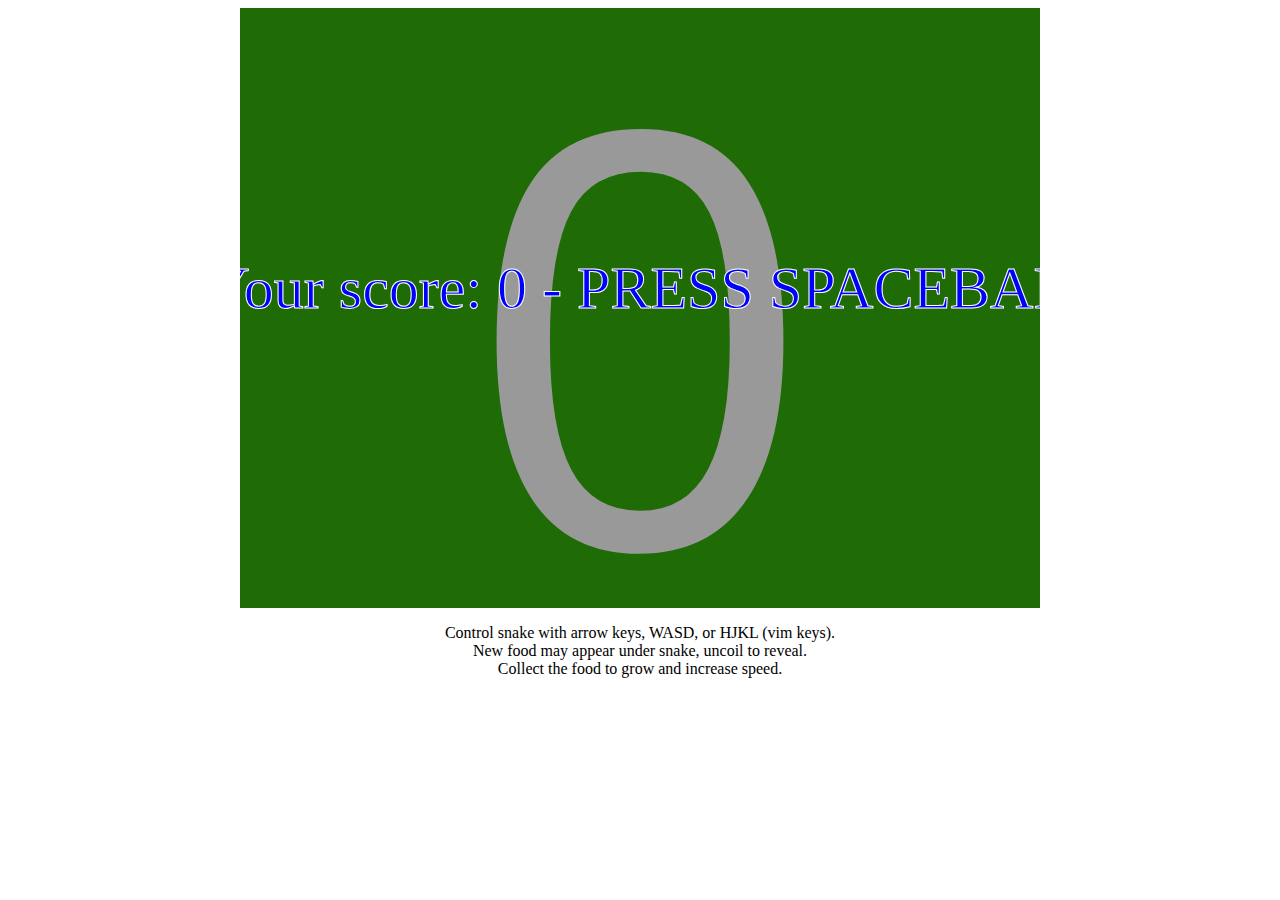
<file: index2.html>
<!DOCTYPE html>
<html>
<head>
<meta charset="utf-8" />
<title>Group 3 Snake</title>
<link rel="stylesheet" href="page.css" type="text/css">
</head>
<body>
<div>
  <canvas id="the-game" width="800" height="600">
</div>

<p>
Control snake with arrow keys, WASD, or HJKL (vim keys).<br>
New food may appear under snake, uncoil to reveal.<br>
Collect the food to grow and increase speed.
</p>
<script type="text/javascript" src="game.js"></script>

</body>
</html>
</file>
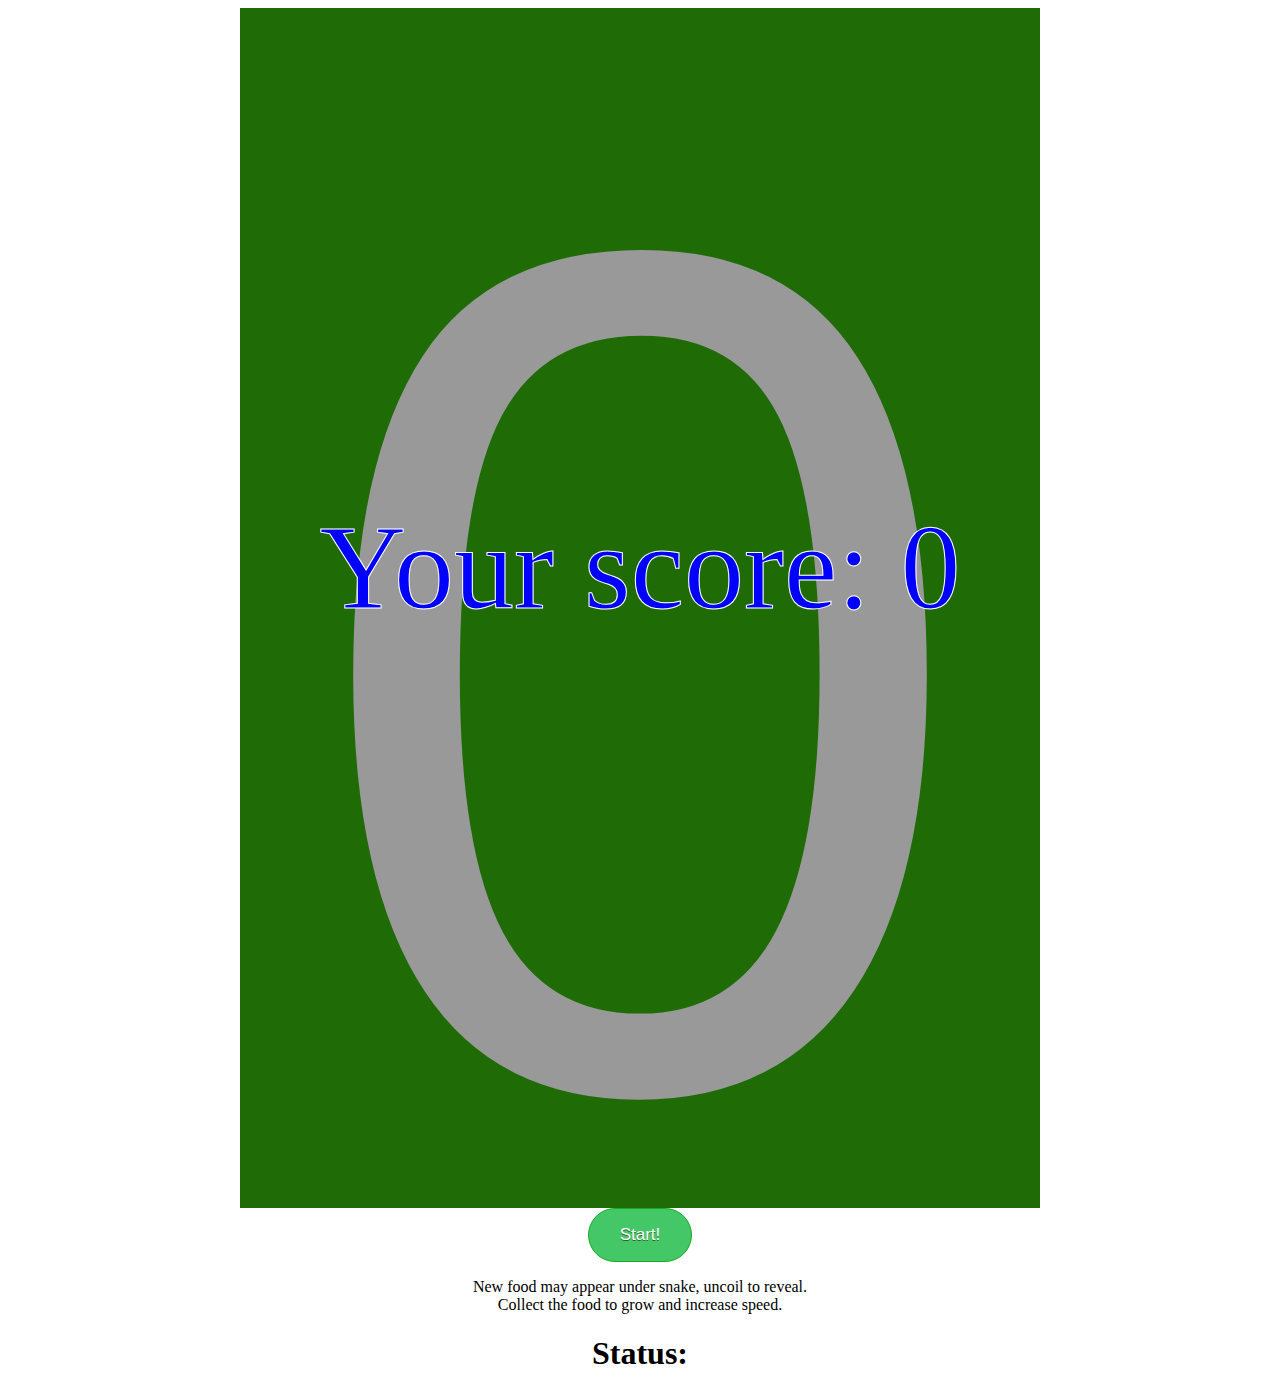
<file: mobile.html>
<!DOCTYPE html>
<html>
	<head>
		<title>Group 3 Snake</title>
		<link rel="stylesheet" href="page.css" type="text/css">
	</head>
	<style>
	.myButton {
		background-color:#44c767;
		-moz-border-radius:28px;
		-webkit-border-radius:28px;
		border-radius:28px;
		border:1px solid #18ab29;
		display:inline-block;
		cursor:pointer;
		color:#ffffff;
		font-family:arial;
		font-size:17px;
		padding:16px 31px;
		text-decoration:none;
		text-shadow:0px 1px 0px #2f6627;
	}
	.myButton:hover {
		background-color:#5cbf2a;
	}
	.myButton:active {
		position:relative;
		top:1px;
	}
	</style>
	<script>
		function isContained(m, e){
			var e=e||window.event
			var c=/(click)|(mousedown)|(mouseup)/i.test(e.type)? e.target : ( e.relatedTarget || ((e.type=="mouseover")? e.fromElement : e.toElement) )
			while (c && c!=m)try {c=c.parentNode} catch(e){c=m}
			if (c==m)
				return true
			else
				return false
		}
	</script>
<body>
<div>
  <canvas id="the-game" width="800" height="1200">
</div>
<center>  <button class='myButton' onclick='game.start()'>Start!</button></center>

<p>
<!-- Control snake with arrow keys, WASD, or HJKL (vim keys).<br> -->
New food may appear under snake, uncoil to reveal.<br>
Collect the food to grow and increase speed.
</p>
<p><center><h1 id='status'>Status: </h1></center></p>
<script type="text/javascript" src="touchgame.js"></script>


</body>
</html>
</file>
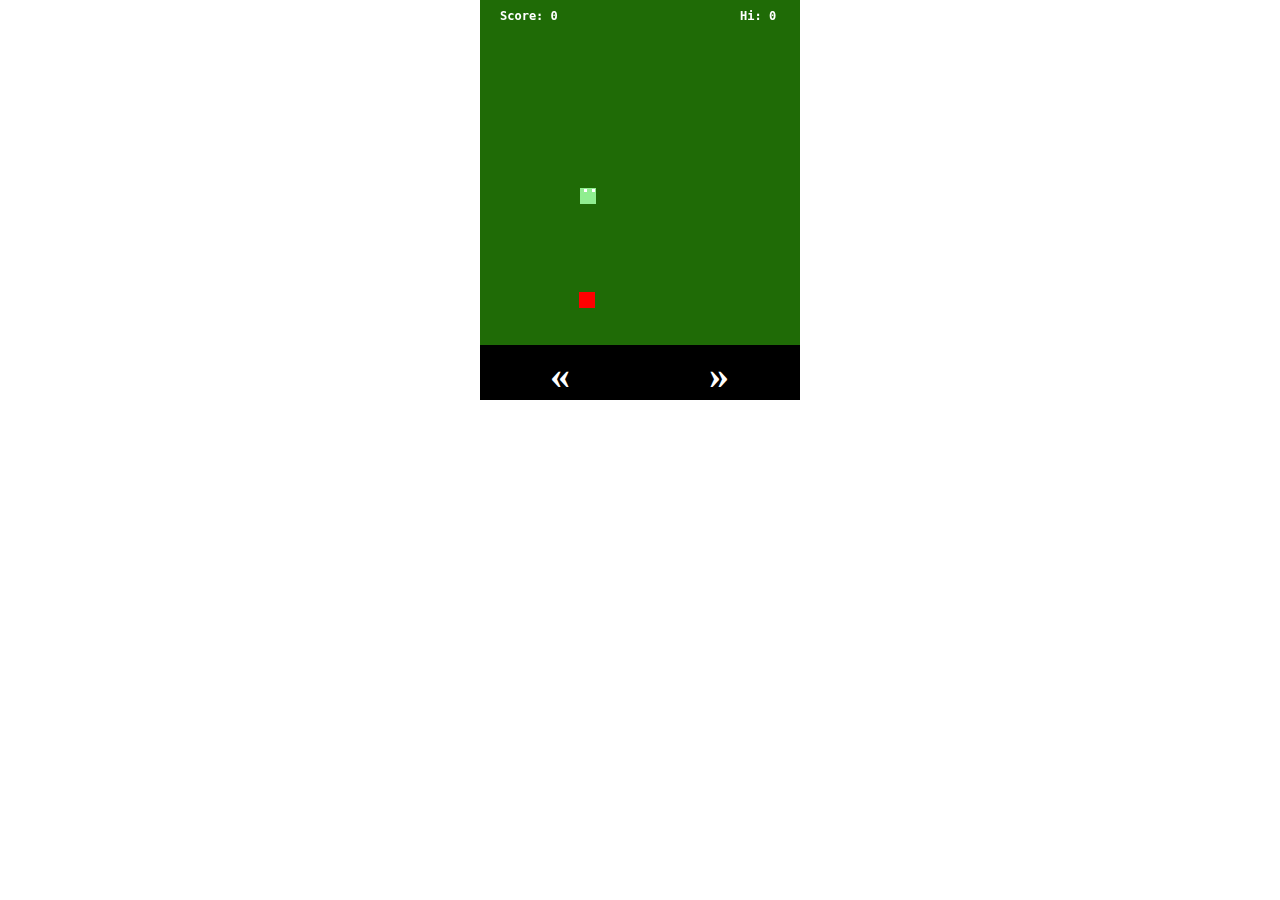
<file: mobile2.html>
<!DOCTYPE HTML>
<html lang="en" manifest="cache.manifest">
<head>
  <meta charset="UTF-8">

  <meta name="viewport" content="width=320, height=480, user-scalable=no, initial-scale=1.0; maximum-scale=1.0; user-scalable=0;" />
	<meta name="apple-mobile-web-app-capable" content="yes" />
	<meta name="apple-mobile-web-app-status-bar-style" content="black-translucent" />
  <title>Group 3 Snake</title>

<style type="text/css">

body { background: #fff; margin: 0; padding: 0; }
#snakeGame { display: block; width: 320px; height: 400px; margin: 0 auto; background: #000; position: relative; }
#snakeGame canvas { display: block; background: #1F6B06; }
#snakeGame canvas { background: #1F6B06; }
#snakeGame .controls { position: absolute; bottom: 5px; left: 0; }
#snakeGame .controls b { display: inline-block; background: #000; color: #fff; width: 150px; margin: 0 0 0 5px; height: 40px; line-height: 100%; font-size: 40px; text-align: center; text-decoration: none; border-radius: 5px; }
#snakeGame .controls b:active { background: #13680D; }

-webkit-user-select: none;
-khtml-user-select: none;
-moz-user-select: none;
-o-user-select: none;
user-select: none;

</style>
<link href='http://fonts.googleapis.com/css?family=Aldrich' rel='stylesheet' type='text/css'>
</head>

<body>
<div id="snakeGame">
  <canvas id="snakeCanvas"></canvas>
  <div class="controls">
    <b id="leftButton">&laquo;</b>
    <b id="rightButton">&raquo;</b>
  </div>
</div>


<script type="text/javascript" src="touchgame2.js"> </script>


</body>
</html>
</file>
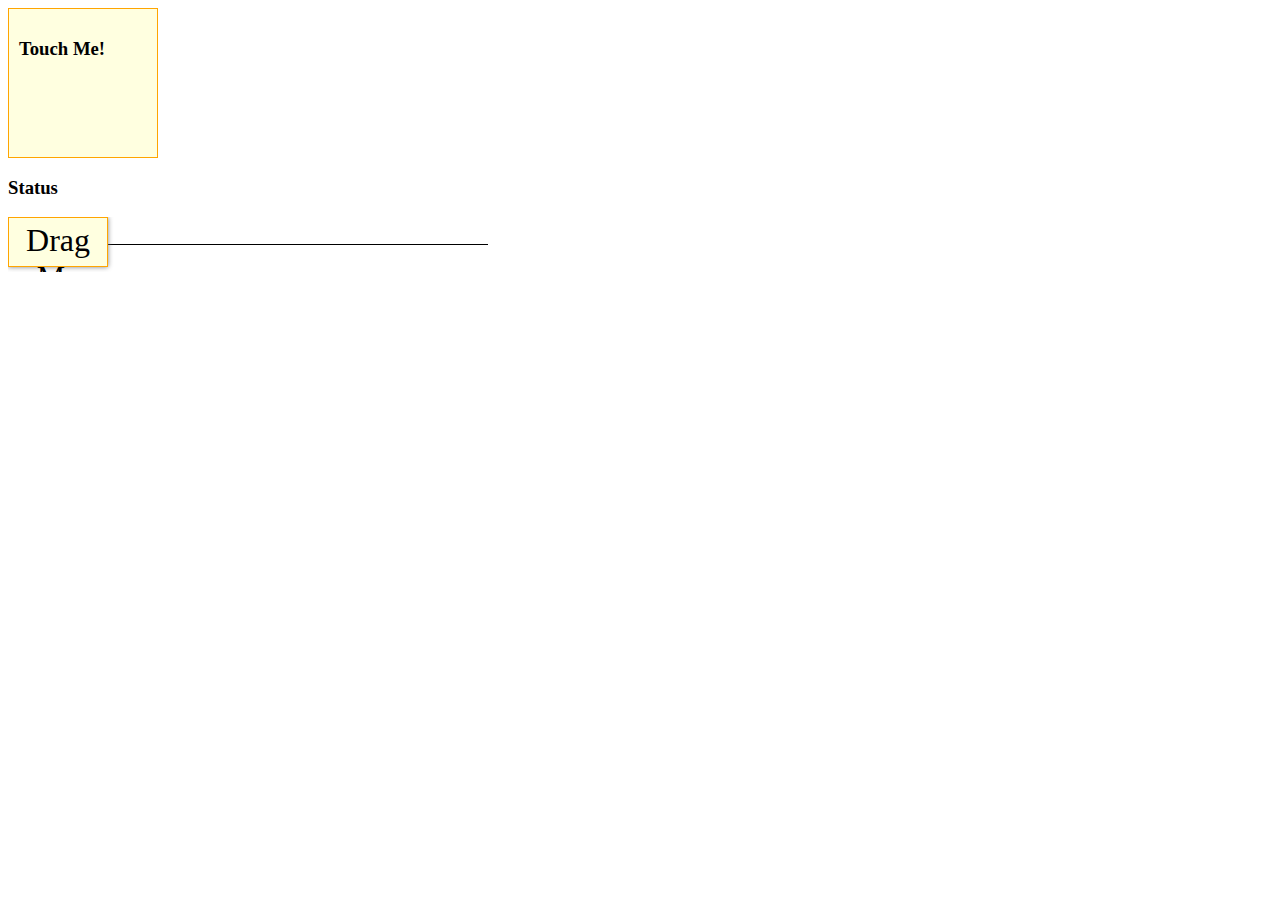
<file: mobile/mobile1.html>
<!DOCTYPE html>
<html>
<head>
	<title>Mobile Test</title>
<!-- 	<link rel="stylesheet" type="text/css" href="../jkincludes/articles.css" /> -->
	<style>
		.box{
			width: 150px;
			height: 150px;
			padding: 10px;
			border: 1px solid orange;
			-webkit-box-sizing: border-box;
			-moz-box-sizing: border-box;
			box-sizing: border-box;
			background: lightyellow;
		}
		#box2{
			width: 100px;
			height: 50px;
			font-size: 2em;
			border: 1px solid orange;
			-webkit-box-sizing: border-box;
			-moz-box-sizing: border-box;
			box-sizing: border-box;
			background: lightyellow;
			position: absolute;
			padding-top: 4px;
			-moz-box-shadow: 0 0 5px gray;
			box-shadow: 0 0 5px gray;
			text-align: center;
		}

		.track{
			width:480px;
			height: 55px;
			position: relative;
			overflow: hidden;
		}
		
		.track:after{
			content: '';
			display: block;
			width: 100%;
			height: 1px;
			background: black;
			position: absolute;
			top: 49%;
			z-index: -1;
		}
	</style>
	<!--<script type="text/javascript" src="touch.js"></script> -->
	<script>
		function isContained(m, e){
			var e=e||window.event
			var c=/(click)|(mousedown)|(mouseup)/i.test(e.type)? e.target : ( e.relatedTarget || ((e.type=="mouseover")? e.fromElement : e.toElement) )
			while (c && c!=m)try {c=c.parentNode} catch(e){c=m}
			if (c==m)
				return true
			else
				return false
		}
		
		window.addEventListener('load', function(){

			var box1 = document.getElementById('box1')
			var statusdiv = document.getElementById('statusdiv')
			var startx = 0
			var dist = 0
			var detecttouch = !!('ontouchstart' in window) || !!('ontouchstart' in document.documentElement) || !!window.ontouchstart || !!window.Touch || !!window.onmsgesturechange || (window.DocumentTouch && window.document instanceof window.DocumentTouch)
			var ismousedown = false
	
			box1.addEventListener('touchstart', function(e){
				var touchobj = e.changedTouches[0] // reference first touch point (ie: first finger)
				startx = parseInt(touchobj.clientX)
				statusdiv.innerHTML = 'Status: touchstart<br /> ClientX: ' + startx + 'px'
				e.preventDefault()
			}, false)
	
			box1.addEventListener('touchmove', function(e){
				var touchobj = e.changedTouches[0] // reference first touch point (ie: first finger)
				var dist = parseInt(touchobj.clientX) - startx
				statusdiv.innerHTML = 'Status: touchmove<br /> Horizontal distance traveled: ' + dist + 'px'
				e.preventDefault()
			}, false)
	
			box1.addEventListener('touchend', function(e){
				var touchobj = e.changedTouches[0] // reference first touch point (ie: first finger)
				statusdiv.innerHTML = 'Status: touchend<br /> Resting x coordinate: ' + touchobj.clientX + 'px'
				e.preventDefault()
			}, false)
	
			if (!detecttouch){

				document.body.addEventListener('mousedown', function(e){
					if ( isContained(box1, e) ){
						var touchobj = e
						ismousedown = true
						startx = parseInt(touchobj.clientX)
						statusdiv.innerHTML = 'Status: touchstart<br /> ClientX: ' + startx + 'px'
						e.preventDefault()
					}
				}, false)
		
				document.body.addEventListener('mousemove', function(e){
					if (ismousedown){
						var touchobj = e
						var dist = parseInt(touchobj.clientX) - startx
						statusdiv.innerHTML = 'Status: touchmove<br /> Horizontal distance traveled: ' + dist + 'px'
						e.preventDefault()
					}
				}, false)
		
				document.body.addEventListener('mouseup', function(e){
					var touchobj = e
					ismousedown = false
					statusdiv.innerHTML = 'Status: touchend<br /> Resting x coordinate: ' + touchobj.clientX + 'px'
					e.preventDefault()
				}, false)

		
			}

		}, false)
		
		// Demo 2:

		window.addEventListener('load', function(){

			var box2 = document.getElementById('box2'),
					detecttouch = !!('ontouchstart' in window) || !!('ontouchstart' in document.documentElement) || !!window.ontouchstart || !!window.Touch || !!window.onmsgesturechange || (window.DocumentTouch && window.document instanceof window.DocumentTouch),
					boxleft, // left position of moving box
					startx, // starting x coordinate of touch point
					dist = 0, // distance traveled by touch point
					touchobj = null, // Touch object holder
					ismousedown = false
	
			box2.addEventListener('touchstart', function(e){
				touchobj = e.changedTouches[0] // reference first touch point
				boxleft = parseInt(box2.style.left) // get left position of box
				startx = parseInt(touchobj.clientX) // get x coord of touch point
				e.preventDefault() // prevent default click behavior
			}, false)
	
			box2.addEventListener('touchmove', function(e){
				touchobj = e.changedTouches[0] // reference first touch point for this event
				var dist = parseInt(touchobj.clientX) - startx // calculate dist traveled by touch point
				// move box according to starting pos plus dist, with lower limit 0 and upper limit 380 so it doesn't move outside track
				box2.style.left = ( (boxleft + dist > 380)? 380 : (boxleft + dist < 0)? 0 : boxleft + dist ) + 'px'
				e.preventDefault()
			}, false)
	
			if (!detecttouch){
				document.body.addEventListener('mousedown', function(e){
					if ( isContained(box2, e) ){
						touchobj = e // reference first touch point
						boxleft = parseInt(box2.style.left) // get left position of box
						startx = parseInt(touchobj.clientX) // get x coord of touch point
						ismousedown = true
						e.preventDefault() // prevent default click behavior
					}
				}, false)
		
				document.body.addEventListener('mousemove', function(e){
					if (ismousedown){
						touchobj = e // reference first touch point for this event
						var dist = parseInt(touchobj.clientX) - startx // calculate dist traveled by touch point
						// move box according to starting pos plus dist, with lower limit 0 and upper limit 380 so it doesn't move outside track
						box2.style.left = ( (boxleft + dist > 380)? 380 : (boxleft + dist < 0)? 0 : boxleft + dist ) + 'px'
						e.preventDefault()
					}
				}, false)
		
				document.body.addEventListener('mouseup', function(e){
					if (ismousedown){
						touchobj = e // reference first touch point
						boxleft = parseInt(box2.style.left) // get left position of box
						startx = parseInt(touchobj.clientX) // get x coord of touch point
						ismousedown = false
						e.preventDefault() // prevent default click behavior
					}
				}, false)
			}

		}, false)


	</script>
</head>
<body>

<div class="box" id="box1">
<h3> Touch Me! </h3>
</div>
 
<h3 id="statusdiv">Status</h3>

<div id="track" class="track">
<div id="box2" style="left:0; top:0">Drag Me</div>
</div>


</body>
</html>
</file>
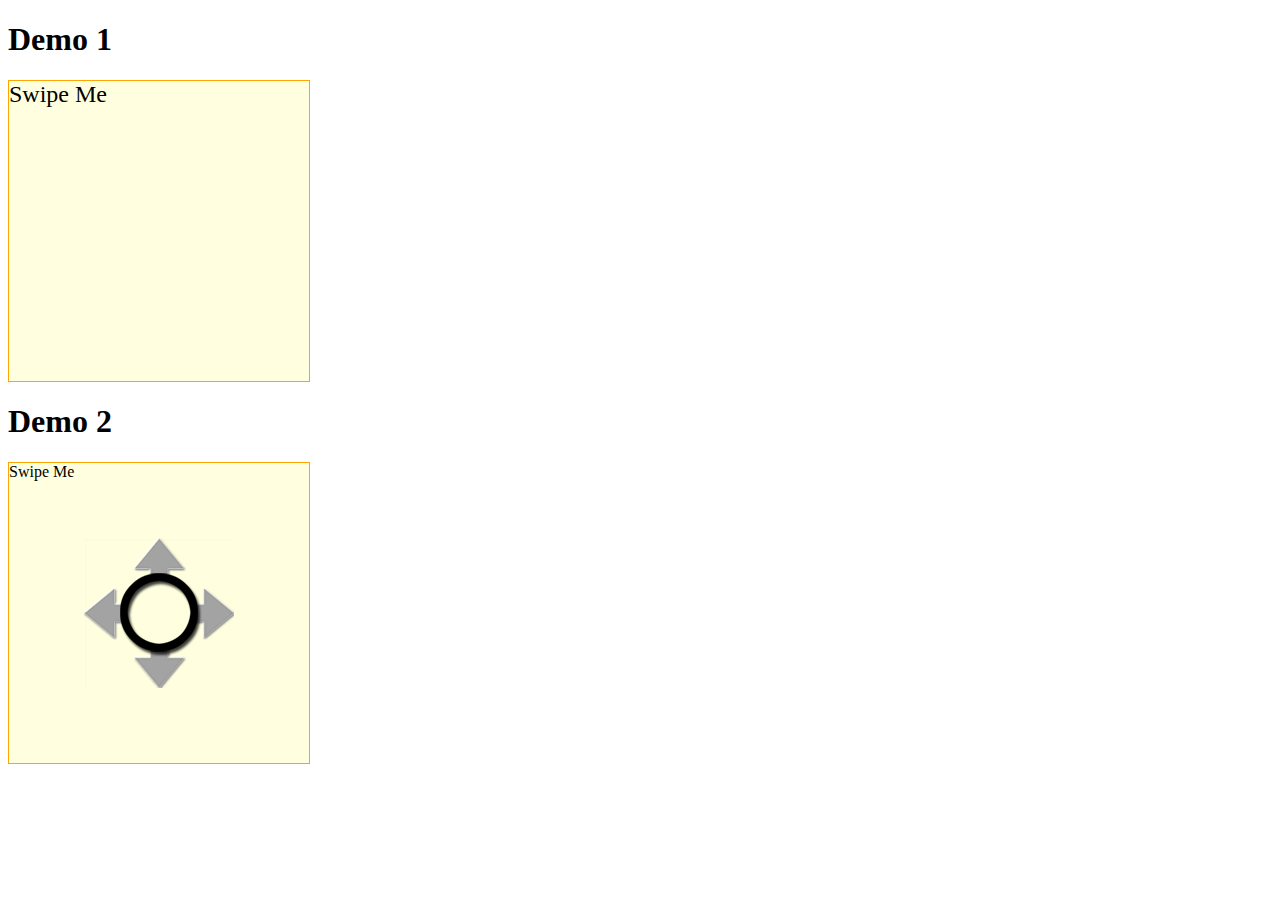
<file: mobile/mobile2.html>
<!DOCTYPE html>
<html>
<head>
	<title>Mobile Test</title>
<!-- 	<link rel="stylesheet" type="text/css" href="../jkincludes/articles.css" /> -->
	<style>
		#touchsurface{
		width: 300px;
		height: 300px;
		font-size: 24px;
		background: lightyellow;
		border: 1px solid orange;
		}

		#touchsurface2{
		width: 300px;
		height: 300px;
		border: 1px solid orange;
		background: lightyellow url(arrows.png) center center no-repeat;
		}

		#touchsurface2 #inner{
		width: 100%;
		height: 100%;
		}
	</style>
	<!--<script type="text/javascript" src="touch.js"></script> -->
	<script>
		function isContained(m, e){
			var e=e||window.event
			var c=/(click)|(mousedown)|(mouseup)/i.test(e.type)? e.target : ( e.relatedTarget || ((e.type=="mouseover")? e.fromElement : e.toElement) )
			while (c && c!=m)try {c=c.parentNode} catch(e){c=m}
			if (c==m)
				return true
			else
				return false
		}

		// Demo 1:

		window.addEventListener('load', function(){

			var touchsurface = document.getElementById('touchsurface'),
					detecttouch = !!('ontouchstart' in window) || !!('ontouchstart' in document.documentElement) || !!window.ontouchstart || !!window.Touch || !!window.onmsgesturechange || (window.DocumentTouch && window.document instanceof window.DocumentTouch),
					startX,
					startY,
					dist,
					threshold = 150,
					allowedTime = 200,
					elapsedTime,
					startTime,
					ismousedown = false

			function handleswipe(isrightswipe){
				if (isrightswipe)
					touchsurface.innerHTML = 'Congrats, you\'ve made a <span style="color:red">right swipe!</span>'
				else{
					touchsurface.innerHTML = 'Condition for right swipe not met yet'
				}
			}

			touchsurface.addEventListener('touchstart', function(e){
				touchsurface.innerHTML = ''
				var touchobj = e.changedTouches[0]
				dist = 0
				startX = touchobj.pageX
				startY = touchobj.pageY
				startTime = new Date().getTime() // record time when finger first makes contact with surface
				e.preventDefault()

			}, false)

			touchsurface.addEventListener('touchmove', function(e){
				e.preventDefault() // prevent scrolling when inside DIV
			}, false)

			touchsurface.addEventListener('touchend', function(e){
				var touchobj = e.changedTouches[0]
				dist = touchobj.pageX - startX // get total dist traveled by finger while in contact with surface
				elapsedTime = new Date().getTime() - startTime // get time elapsed
				// check that elapsed time is within specified, horizontal dist traveled >= threshold, and vertical dist traveled <= 100
				var swiperightBol = (elapsedTime <= allowedTime && dist >= threshold && Math.abs(touchobj.pageY - startY) <= 100)
				handleswipe(swiperightBol)
				e.preventDefault()
			}, false)

			if (!detecttouch){
				document.body.addEventListener('mousedown', function(e){
					if ( isContained(touchsurface, e) ){
						touchsurface.innerHTML = ''
						var touchobj = e
						dist = 0
						startX = touchobj.pageX
						startY = touchobj.pageY
						startTime = new Date().getTime() // record time when finger first makes contact with surface
						ismousedown = true
						e.preventDefault()
					}
				}, false)

				document.body.addEventListener('mousemove', function(e){
					e.preventDefault() // prevent scrolling when inside DIV
				}, false)

				document.body.addEventListener('mouseup', function(e){
					if (ismousedown){
						var touchobj = e
						dist = touchobj.pageX - startX // get total dist traveled by finger while in contact with surface
						elapsedTime = new Date().getTime() - startTime // get time elapsed
						// check that elapsed time is within specified, horizontal dist traveled >= threshold, and vertical dist traveled <= 100
						var swiperightBol = (elapsedTime <= allowedTime && dist >= threshold && Math.abs(touchobj.pageY - startY) <= 100)
						handleswipe(swiperightBol)
						ismousedown = false
						e.preventDefault()
					}
				}, false)
			}
		}, false)

		// Demo 2:

		function swipedetect(el, callback){

			var touchsurface = el,
					swipedir,
					startX,
					startY,
					distX,
					distY,
					threshold = 150,
					restraint = 100,
					allowedTime = 300,
					elapsedTime,
					startTime,
					ismousedown = false,
					detecttouch = !!('ontouchstart' in window) || !!('ontouchstart' in document.documentElement) || !!window.ontouchstart || !!window.Touch || !!window.onmsgesturechange || (window.DocumentTouch && window.document instanceof window.DocumentTouch),
					handleswipe = callback || function(swipedir){}

			touchsurface.addEventListener('touchstart', function(e){
				var touchobj = e.changedTouches[0]
				swipedir = 'none'
				dist = 0
				startX = touchobj.pageX
				startY = touchobj.pageY
				startTime = new Date().getTime() // record time when finger first makes contact with surface
				e.preventDefault()

			}, false)

			touchsurface.addEventListener('touchmove', function(e){
				e.preventDefault() // prevent scrolling when inside DIV
			}, false)

			touchsurface.addEventListener('touchend', function(e){
				var touchobj = e.changedTouches[0]
				distX = touchobj.pageX - startX // get horizontal dist traveled by finger while in contact with surface
				distY = touchobj.pageY - startY // get vertical dist traveled by finger while in contact with surface
				elapsedTime = new Date().getTime() - startTime // get time elapsed
				if (elapsedTime <= allowedTime){ // first condition for awipe met
					if (Math.abs(distX) >= threshold && Math.abs(distY) <= restraint){ // 2nd condition for horizontal swipe met
						swipedir = (distX < 0)? 'left' : 'right'
					}
					else if (Math.abs(distY) >= threshold  && Math.abs(distX) <= restraint){ // 2nd condition for vertical swipe met
						swipedir = (distY < 0)? 'up' : 'down'
					}
				}
				// check that elapsed time is within specified, horizontal dist traveled >= threshold, and vertical dist traveled <= 100
				handleswipe(swipedir)
				e.preventDefault()
			}, false)

			if (!detecttouch){
				document.body.addEventListener('mousedown', function(e){
					if ( isContained(touchsurface, e) ){
						var touchobj = e
						swipedir = 'none'
						dist = 0
						startX = touchobj.pageX
						startY = touchobj.pageY
						startTime = new Date().getTime() // record time when finger first makes contact with surface
						ismousedown = true
						e.preventDefault()
					}
				}, false)

				document.body.addEventListener('mousemove', function(e){
					e.preventDefault() // prevent scrolling when inside DIV
				}, false)

				document.body.addEventListener('mouseup', function(e){
					if (ismousedown){
						var touchobj = e
						distX = touchobj.pageX - startX // get horizontal dist traveled by finger while in contact with surface
						distY = touchobj.pageY - startY // get vertical dist traveled by finger while in contact with surface
						elapsedTime = new Date().getTime() - startTime // get time elapsed
						if (elapsedTime <= allowedTime){ // first condition for awipe met
							if (Math.abs(distX) >= threshold && Math.abs(distY) <= restraint){ // 2nd condition for horizontal swipe met
								swipedir = (distX < 0)? 'left' : 'right'
							}
							else if (Math.abs(distY) >= threshold  && Math.abs(distX) <= restraint){ // 2nd condition for vertical swipe met
								swipedir = (distY < 0)? 'up' : 'down'
							}
						}
						// check that elapsed time is within specified, horizontal dist traveled >= threshold, and vertical dist traveled <= 100
						handleswipe(swipedir)
						ismousedown = false
						e.preventDefault()
					}
				}, false)
			}
		}

		window.addEventListener('load', function(){
			var el = document.getElementById('touchsurface2')
			var inner = document.getElementById('inner')
			var hidetimer = null
			swipedetect(el, function(swipedir){
				if (swipedir != 'none'){
					clearTimeout(hidetimer)
					var bgimage = swipedir + 'arrow.png'
					inner.style.background = 'transparent url(' + bgimage + ') center center no-repeat'
					hidetimer = setTimeout(function(){
						inner.style.background = ''
					}, 1000)
				}

			})
		}, false)


	</script>
</head>
<body>

<h1>Demo 1</h1>
<div id="touchsurface">Swipe Me</div>

<h1> Demo 2 </h2>
<div id="touchsurface2">
 <div id="inner">
  Swipe Me
 </div>
</div>



</body>
</html>
</file>
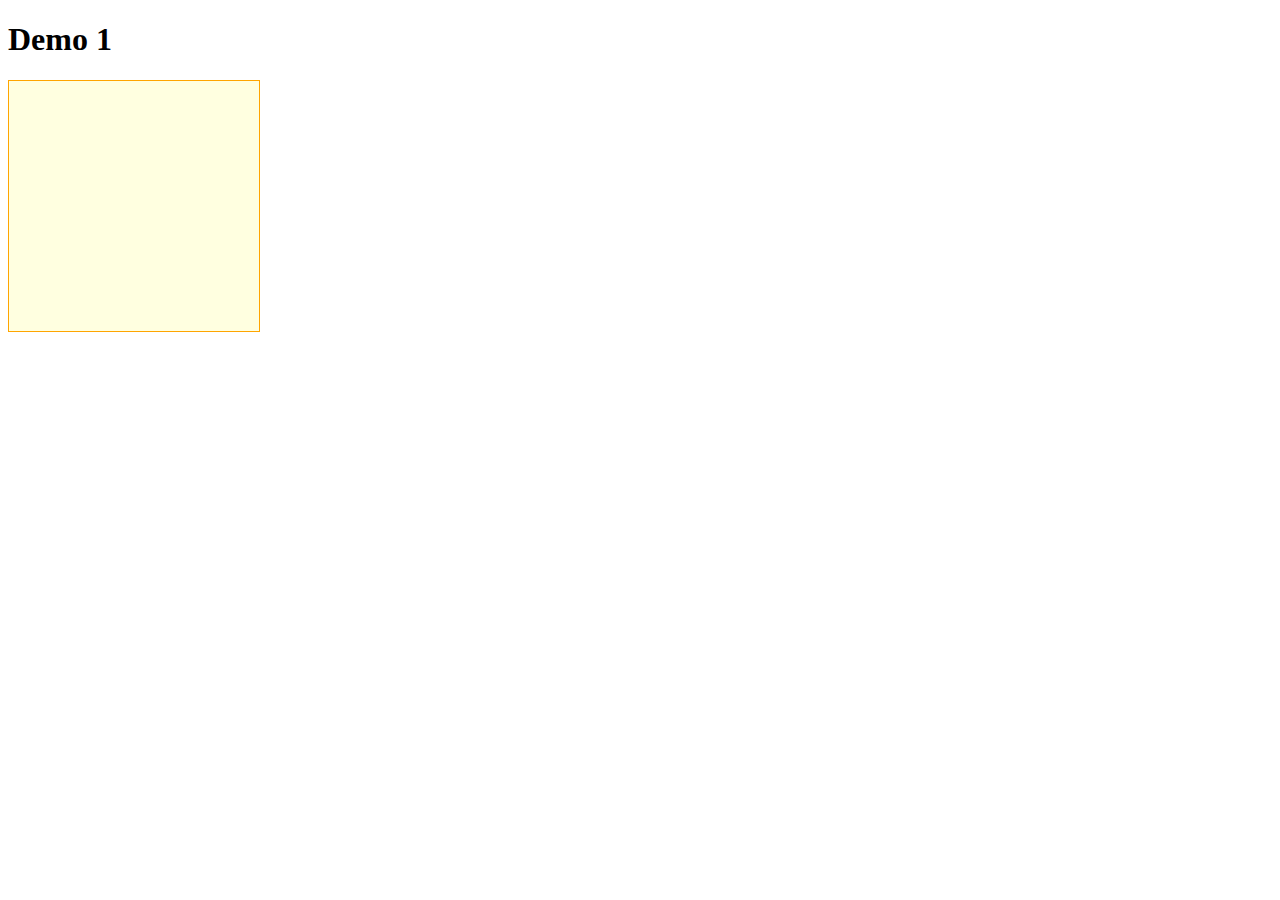
<file: mobile/mobile3.html>
<!DOCTYPE html>
<html>
<head>
	<title>Mobile Test</title>
<!-- 	<link rel="stylesheet" type="text/css" href="../jkincludes/articles.css" /> -->
	<style>
		#touchsurface2{
		width: 250px;
		height: 250px;
		border: 1px solid orange;
		background: lightyellow;
		}


		.touchgallery{
		position: relative;
		overflow: hidden;
		width: 350px; /* default gallery width */
		height: 270px; /* default gallery height */
		background: #eee;
		}

		.touchgallery ul{
		list-style: none;
		margin: 0;
		padding: 0;
		left: 0;
		position: absolute;
		-moz-transition: all 100ms ease-in-out; /* image transition. Change 100ms to desired transition duration */
		-webkit-transition: all 100ms ease-in-out;
		transition: all 100ms ease-in-out;
		}

		.touchgallery ul li{
		float: left;
		display: block;
		width: 350px;
		text-align: center;
		}

		.touchgallery ul li img{ /* CSS for images within gallery */
		max-width: 100%; /* make each image responsive, so its native width can occupy up to 100% of gallery's width, but not beyond */
		height: auto;
		}
	</style>
	<!--<script type="text/javascript" src="touch.js"></script> -->
	<script>
		function isContained(m, e){
			var e=e||window.event
			var c=/(click)|(mousedown)|(mouseup)/i.test(e.type)? e.target : ( e.relatedTarget || ((e.type=="mouseover")? e.fromElement : e.toElement) )
			while (c && c!=m)try {c=c.parentNode} catch(e){c=m}
			if (c==m)
				return true
			else
				return false
		}
		
		function ontouch(el, callback){
			var touchsurface = el,
					dir,
					swipeType,
					startX,
					startY,
					distX,
					distY,
					threshold = 150,
					restraint = 100,
					allowedTime = 500,
					elapsedTime,
					startTime,
					mouseisdown = false,
					detecttouch = !!('ontouchstart' in window) || !!('ontouchstart' in document.documentElement) || !!window.ontouchstart || !!window.Touch || !!window.onmsgesturechange || (window.DocumentTouch && window.document instanceof window.DocumentTouch),
					handletouch = callback || function(evt, dir, phase, swipetype, distance){}

			touchsurface.addEventListener('touchstart', function(e){
				var touchobj = e.changedTouches[0]
				dir = 'none'
				swipeType = 'none'
				dist = 0
				startX = touchobj.pageX
				startY = touchobj.pageY
				startTime = new Date().getTime() // record time when finger first makes contact with surface
				handletouch(e, 'none', 'start', swipeType, 0) // fire callback function with params dir="none", phase="start", swipetype="none" etc
				e.preventDefault()
	
			}, false)

			touchsurface.addEventListener('touchmove', function(e){
				var touchobj = e.changedTouches[0]
				distX = touchobj.pageX - startX // get horizontal dist traveled by finger while in contact with surface
				distY = touchobj.pageY - startY // get vertical dist traveled by finger while in contact with surface
				if (Math.abs(distX) > Math.abs(distY)){ // if distance traveled horizontally is greater than vertically, consider this a horizontal movement
					dir = (distX < 0)? 'left' : 'right'
					handletouch(e, dir, 'move', swipeType, distX) // fire callback function with params dir="left|right", phase="move", swipetype="none" etc
				}
				else{ // else consider this a vertical movement
					dir = (distY < 0)? 'up' : 'down'
					handletouch(e, dir, 'move', swipeType, distY) // fire callback function with params dir="up|down", phase="move", swipetype="none" etc
				}
				e.preventDefault() // prevent scrolling when inside DIV
			}, false)

			touchsurface.addEventListener('touchend', function(e){
				var touchobj = e.changedTouches[0]
				elapsedTime = new Date().getTime() - startTime // get time elapsed
				if (elapsedTime <= allowedTime){ // first condition for awipe met
					if (Math.abs(distX) >= threshold && Math.abs(distY) <= restraint){ // 2nd condition for horizontal swipe met
						swipeType = dir // set swipeType to either "left" or "right"
					}
					else if (Math.abs(distY) >= threshold  && Math.abs(distX) <= restraint){ // 2nd condition for vertical swipe met
						swipeType = dir // set swipeType to either "top" or "down"
					}
				}
				// fire callback function with params dir="left|right|up|down", phase="end", swipetype=dir etc:
				handletouch(e, dir, 'end', swipeType, (dir =='left' || dir =='right')? distX : distY)
				e.preventDefault()
			}, false)
	
			touchsurface.addEventListener('mousedown', function(e){
				var touchobj = e
				dir = 'none'
				swipeType = 'none'
				dist = 0
				startX = touchobj.pageX
				startY = touchobj.pageY
				startTime = new Date().getTime() // record time when finger first makes contact with surface
				handletouch(e, 'none', 'start', swipeType, 0) // fire callback function with params dir="none", phase="start", swipetype="none" etc
				mouseisdown = true
				e.preventDefault()
	
			}, false)

			document.body.addEventListener('mousemove', function(e){
				if (mouseisdown){
					var touchobj = e
					distX = touchobj.pageX - startX // get horizontal dist traveled by finger while in contact with surface
					distY = touchobj.pageY - startY // get vertical dist traveled by finger while in contact with surface
					if (Math.abs(distX) > Math.abs(distY)){ // if distance traveled horizontally is greater than vertically, consider this a horizontal movement
						dir = (distX < 0)? 'left' : 'right'
						handletouch(e, dir, 'move', swipeType, distX) // fire callback function with params dir="left|right", phase="move", swipetype="none" etc
					}
					else{ // else consider this a vertical movement
						dir = (distY < 0)? 'up' : 'down'
						handletouch(e, dir, 'move', swipeType, distY) // fire callback function with params dir="up|down", phase="move", swipetype="none" etc
					}
					e.preventDefault() // prevent scrolling when inside DIV
				}
			}, false)

			document.body.addEventListener('mouseup', function(e){
				if (mouseisdown){
					var touchobj = e
					elapsedTime = new Date().getTime() - startTime // get time elapsed
					if (elapsedTime <= allowedTime){ // first condition for awipe met
						if (Math.abs(distX) >= threshold && Math.abs(distY) <= restraint){ // 2nd condition for horizontal swipe met
							swipeType = dir // set swipeType to either "left" or "right"
						}
						else if (Math.abs(distY) >= threshold  && Math.abs(distX) <= restraint){ // 2nd condition for vertical swipe met
							swipeType = dir // set swipeType to either "top" or "down"
						}
					}
					// fire callback function with params dir="left|right|up|down", phase="end", swipetype=dir etc:
					handletouch(e, dir, 'end', swipeType, (dir =='left' || dir =='right')? distX : distY)
					mouseisdown = false
					e.preventDefault()
				}
			}, false)
		}

		// USAGE:
		/*
		ontouch(el, function(evt, dir, phase, swipetype, distance){
			// evt: contains original Event object
			// dir: contains "none", "left", "right", "top", or "down"
			// phase: contains "start", "move", or "end"
			// swipetype: contains "none", "left", "right", "top", or "down"
			// distance: distance traveled either horizontally or vertically, depending on dir value
			if ( phase == 'move' && (dir =='left' || dir == 'right') )
				console.log('You are moving the finger horizontally by ' + distance)
		})
		*/

		window.addEventListener('load', function(){
			var el = document.getElementById('touchsurface2')
			ontouch(el, function(evt, dir, phase, swipetype, distance){
				var touchreport = ''
				touchreport += '<b>Dir:</b> ' + dir + '<br />'
				touchreport += '<b>Phase:</b> ' + phase + '<br />'
				touchreport += '<b>Swipe Type:</b> ' + swipetype + '<br />'
				touchreport += '<b>Distance:</b> ' + distance + '<br />'
				el.innerHTML = touchreport
			})
		}, false)



		window.addEventListener('load', function(){
			var el = document.getElementById('swipegallery')
			var gallerywidth = el.offsetWidth
			var ul = el.getElementsByTagName('ul')[0]
			var liscount = ul.getElementsByTagName('li').length, curindex = 0, ulLeft = 0
			ul.style.width = gallerywidth * liscount + 'px'
	
			ontouch(el, function(evt, dir, phase, swipetype, distance){
				if (phase == 'start'){
					ulLeft = parseInt(ul.style.left) || 0
				}
				else if (phase == 'move' && (dir =='left' || dir =='right')){
					var totaldist = distance + ulLeft
					ul.style.left = Math.min(totaldist, (curindex+1) * gallerywidth) + 'px'
				}
				else if (phase == 'end'){
					if (swipetype == 'left' || swipetype == 'right'){
						curindex = (swipetype == 'left')? Math.min(curindex+1, liscount-1) : Math.max(curindex-1, 0)	
					}
					ul.style.left = -curindex * gallerywidth + 'px'
				}
			})
		}, false)


	</script>
</head>
<body>

<h1>Demo 1</h1>
<div id="touchsurface2">
</div>




</body>
</html>
</file>
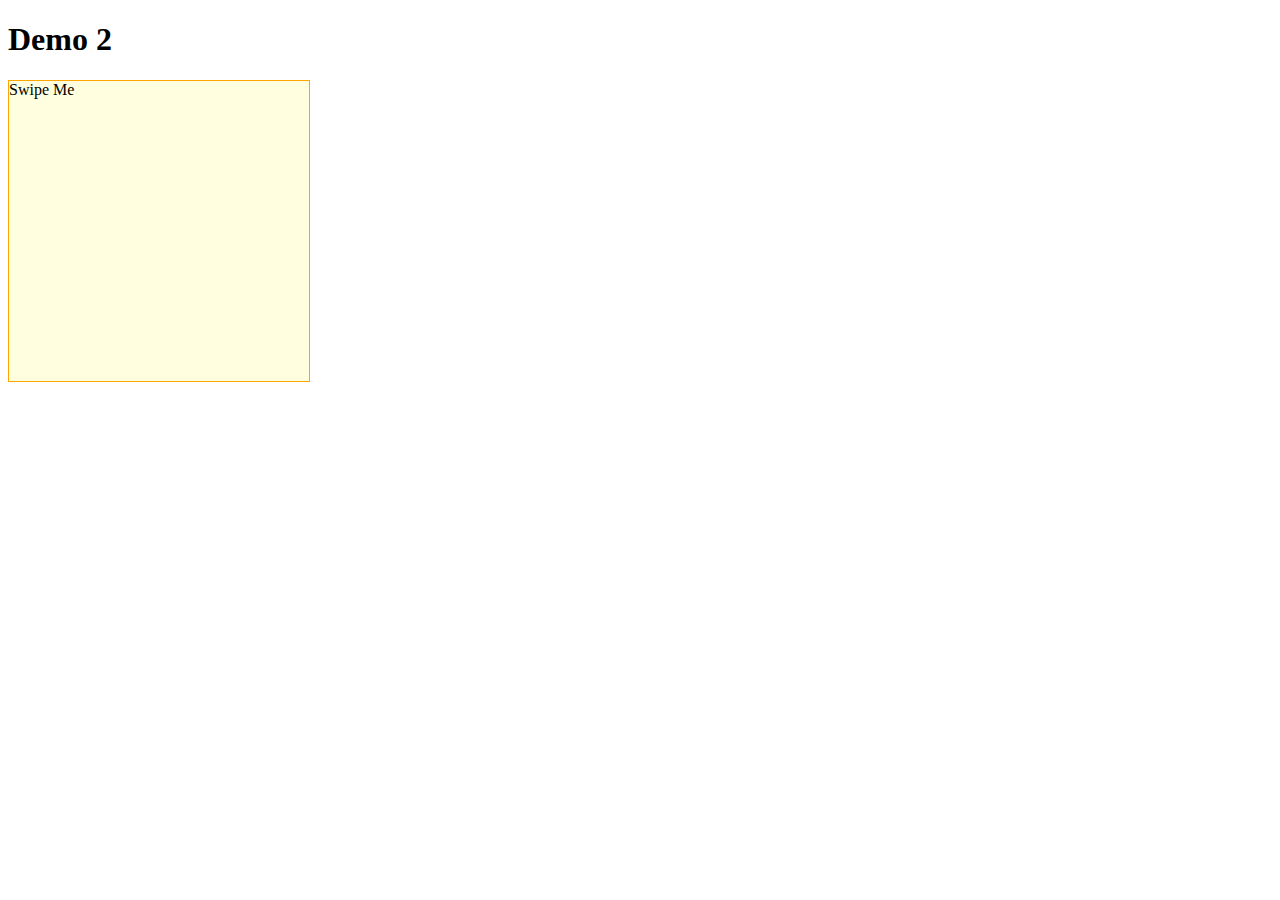
<file: mobile/mobile4.html>
<!DOCTYPE html>
<html>
<head>
	<title>Mobile Test</title>
<!-- 	<link rel="stylesheet" type="text/css" href="../jkincludes/articles.css" /> -->
	<style>
		#touchsurface{
		width: 300px;
		height: 300px;
		font-size: 24px;
		background: lightyellow;
		border: 1px solid orange;
		}

		#touchsurface2{
		width: 300px;
		height: 300px;
		border: 1px solid orange;
		background: lightyellow;
		}

		#touchsurface2 #inner{
		width: 100%;
		height: 100%;
		}
	</style>
	<!--<script type="text/javascript" src="touch.js"></script> -->
	<script>
		function isContained(m, e){
			var e=e||window.event
			var c=/(click)|(mousedown)|(mouseup)/i.test(e.type)? e.target : ( e.relatedTarget || ((e.type=="mouseover")? e.fromElement : e.toElement) )
			while (c && c!=m)try {c=c.parentNode} catch(e){c=m}
			if (c==m)
				return true
			else
				return false
		}
		// Demo 2:

		function swipedetect(el, callback){

			var touchsurface = el,
					swipedir,
					startX,
					startY,
					distX,
					distY,
					threshold = 150,
					restraint = 100,
					allowedTime = 300,
					elapsedTime,
					startTime,
					ismousedown = false,
					detecttouch = !!('ontouchstart' in window) || !!('ontouchstart' in document.documentElement) || !!window.ontouchstart || !!window.Touch || !!window.onmsgesturechange || (window.DocumentTouch && window.document instanceof window.DocumentTouch),
					handleswipe = callback || function(swipedir){}

			touchsurface.addEventListener('touchstart', function(e){
				var touchobj = e.changedTouches[0]
				swipedir = 'none'
				dist = 0
				startX = touchobj.pageX
				startY = touchobj.pageY
				startTime = new Date().getTime() // record time when finger first makes contact with surface
				e.preventDefault()

			}, false)

			touchsurface.addEventListener('touchmove', function(e){
				e.preventDefault() // prevent scrolling when inside DIV
			}, false)

			touchsurface.addEventListener('touchend', function(e){
				var touchobj = e.changedTouches[0]
				distX = touchobj.pageX - startX // get horizontal dist traveled by finger while in contact with surface
				distY = touchobj.pageY - startY // get vertical dist traveled by finger while in contact with surface
				elapsedTime = new Date().getTime() - startTime // get time elapsed
				if (elapsedTime <= allowedTime){ // first condition for awipe met
					if (Math.abs(distX) >= threshold && Math.abs(distY) <= restraint){ // 2nd condition for horizontal swipe met
						swipedir = (distX < 0)? 'left' : 'right'
					}
					else if (Math.abs(distY) >= threshold  && Math.abs(distX) <= restraint){ // 2nd condition for vertical swipe met
						swipedir = (distY < 0)? 'up' : 'down'
					}
				}
				// check that elapsed time is within specified, horizontal dist traveled >= threshold, and vertical dist traveled <= 100
				handleswipe(swipedir)
				e.preventDefault()
			}, false)

			if (!detecttouch){
				document.body.addEventListener('mousedown', function(e){
					if ( isContained(touchsurface, e) ){
						var touchobj = e
						swipedir = 'none'
						dist = 0
						startX = touchobj.pageX
						startY = touchobj.pageY
						startTime = new Date().getTime() // record time when finger first makes contact with surface
						ismousedown = true
						e.preventDefault()
					}
				}, false)

				document.body.addEventListener('mousemove', function(e){
					e.preventDefault() // prevent scrolling when inside DIV
				}, false)

				document.body.addEventListener('mouseup', function(e){
					if (ismousedown){
						var touchobj = e
						distX = touchobj.pageX - startX // get horizontal dist traveled by finger while in contact with surface
						distY = touchobj.pageY - startY // get vertical dist traveled by finger while in contact with surface
						elapsedTime = new Date().getTime() - startTime // get time elapsed
						if (elapsedTime <= allowedTime){ // first condition for awipe met
							if (Math.abs(distX) >= threshold && Math.abs(distY) <= restraint){ // 2nd condition for horizontal swipe met
								swipedir = (distX < 0)? 'left' : 'right'
							}
							else if (Math.abs(distY) >= threshold  && Math.abs(distX) <= restraint){ // 2nd condition for vertical swipe met
								swipedir = (distY < 0)? 'up' : 'down'
							}
						}
						// check that elapsed time is within specified, horizontal dist traveled >= threshold, and vertical dist traveled <= 100
						handleswipe(swipedir)
						ismousedown = false
						e.preventDefault()
					}
				}, false)
			}
		}

		window.addEventListener('load', function(){
			var el = document.getElementById('touchsurface2')
			var inner = document.getElementById('inner')
			var hidetimer = null
			swipedetect(el, function(swipedir){
				if (swipedir != 'none'){
					clearTimeout(hidetimer)
					el.innerHTML = 'Swipe: <span style="color:red">' + swipedir + ' swipe!</span>'
					hidetimer = setTimeout(function(){
						inner.style.background = ''
					}, 1000)
				}

			})
		}, false)


	</script>
</head>
<body>

<h1> Demo 2 </h2>
<div id="touchsurface2">
 <div id="inner">
  Swipe Me
 </div>
</div>



</body>
</html>
</file>
<file: page.css>
article, aside, details, figcaption, figure, footer, header,
hgroup, menu, nav, section { 
  display: block; 
}
body {
  background-color: #FFFFFF;
}
h1 {
  text-align: center;
}
p {
  text-align: center;
}
canvas {
  display: block;
  margin: 0 auto;
  background-color: #1F6B06;
}
</file>
